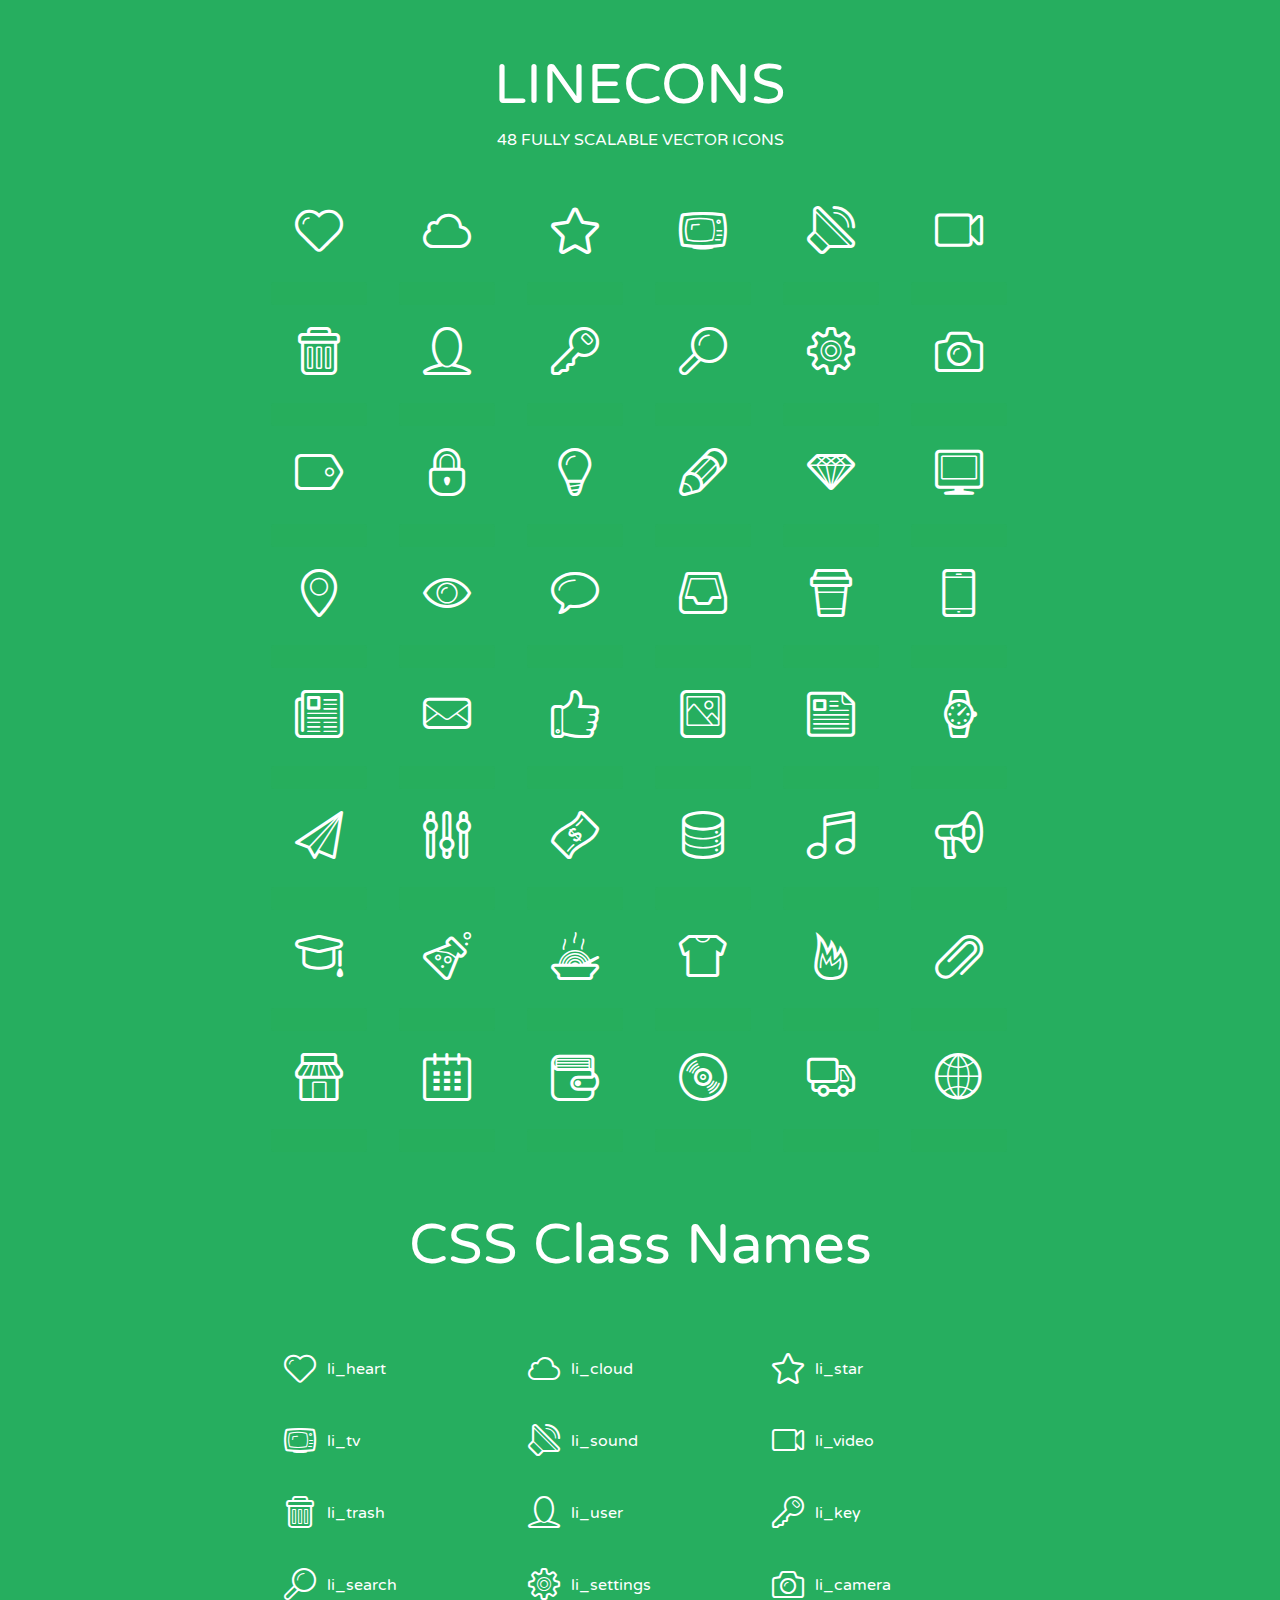
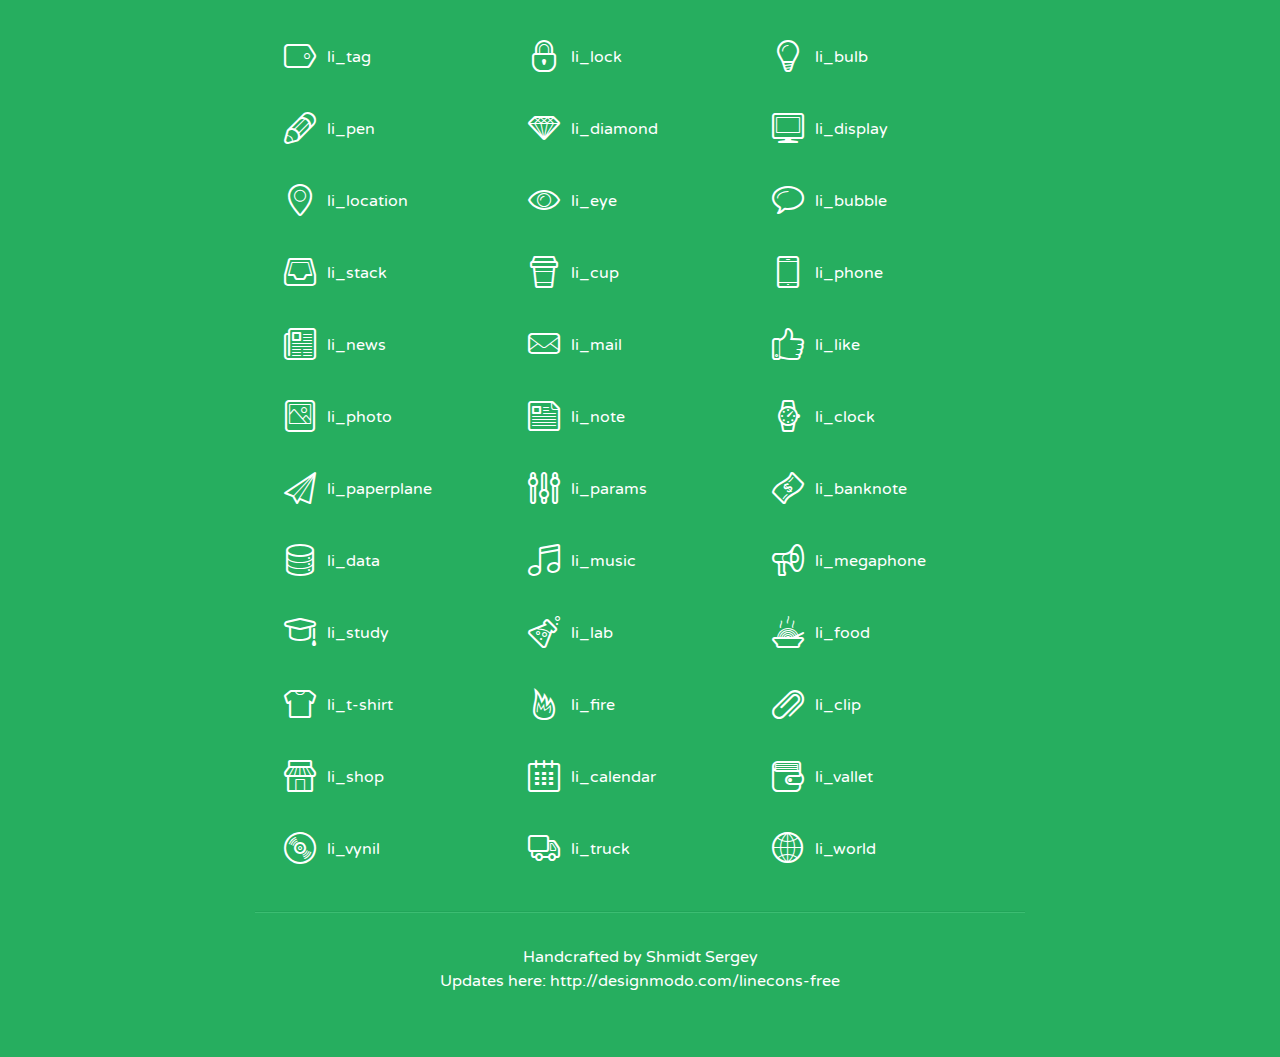
<file: NGrefeicoes/dashgumfree_v2/Theme/assets/lineicons/index.html>
<!doctype html>
<html>
<head>
<title>LINECONS - 48 Fully Scalable Vector Icons</title>
<link rel="stylesheet" href="style.css" />
<link href='http://fonts.googleapis.com/css?family=Varela+Round' rel='stylesheet' type='text/css'>
<!--[if lte IE 7]><script src="lte-ie7.js"></script><![endif]-->

<!-- 

Thanks http://icomoon.io/app/ for amazing service!

-->


<style>
	section, header, footer {display: block;}
	body {
		font-family: 'Varela Round', sans-serif;
		color: #333333;
		line-height: 1.5;
		font-size: 16px;
		background:#26ae5f;
		color:white;
		-moz-text-shadow: 0 1px 1px rgba(0, 0, 0, 0.21);
		-webkit-text-shadow: 0 1px 1px rgba(0, 0, 0, 0.21);
	}
	* {
		-moz-box-sizing: border-box;
		-webkit-box-sizing: border-box;
		box-sizing: border-box;
		margin: 0;
		padding: 0;
	}
	.glyph {
		float: left;
		text-align: center;
		padding: .5em;
		margin: 0 .5em;
		width: 7em;
		border-radius: .375em;
		top:0;
		position:relative;
		-webkit-transition:0.2s ease-in;
		-o-transition:0.2s ease-in;
		-moz-transition:0.2s ease-in;
		-ie-transition:0.2s ease-in;
		transition:0.2s ease-in;
	}
	.glyph input {
		width: 100%;
		text-align: center;
		font-family: consolas, monospace;
		border-radius:3px;
		border:none;
		padding:4px;
		background:#26AE5C;
		color:#26AE5C;
		-webkit-transition:0.2s ease-in;
		-o-transition:0.2s ease-in;
		-moz-transition:0.2s ease-in;
		-ie-transition:0.2s ease-in;
		transition:0.2s ease-in;
	}
	.glyph:hover input {
		background:#26ae5f;
		padding:4px;
		color:#ffffff;
	}
	.glyph:hover {
		-webkit-transition: all 0.5s ease-out;
		background:#222821;
		color:#fff;
		text-shadow: none;
		-moz-text-shadow: none;
		-webkit-text-shadow: none;
		top:-5px;
		position:relative;
	}
	.glyph input, .mtm {
		margin-top: .75em;
	}
	.w-main {
		width: 770px;
		text-align:center;
	}
	.centered {
		margin-left: auto;
		margin-right: auto;
	}
	.fs1 {
		font-size: 3em;
	}
	header {
		margin: 2em 0;
		padding-bottom: .5em;
	}
	header h1 {
		font-size: 3.5em;
		font-weight: normal;
	}
	.clearfix:before, .clearfix:after { content: ""; display: table; }
	.clearfix:after, .clear { clear: both; }
	footer {
		margin: 2em 0;
		padding: 2em 0;
		border-top: 1px solid rgb(60, 189, 114);
		box-shadow: 0 -1px rgb(33, 165, 89);
	}
	a, a:visited {
		color: #ffffff; text-decoration:none;
	}
	a:hover, a:focus {color: #222821; text-decoration:none;}
	.box1 {
		display: inline-block;
		width: 14em;
		padding: .25em .5em;
		margin: .5em 1em .5em 0;
		text-align:left;
		
	}
	.box1 span { 
		font-size:2em;
		position: relative;
		top: 0.25em;
		margin-right: 0.1em;
	}
</style>
</head>
<body>
	<div class="w-main centered">
	<section class="mtm clearfix" id="glyphs">
	<header>
		<h1>LINECONS</h1>
		<p>48 FULLY SCALABLE VECTOR ICONS</p>
	</header>
	<div class="glyph">
		<div class="fs1" aria-hidden="true" data-icon="&#xe000;"></div>
		<input type="text" readonly="readonly" value="&amp;#xe000;" />
	</div>
	<div class="glyph">
		<div class="fs1" aria-hidden="true" data-icon="&#xe001;"></div>
		<input type="text" readonly="readonly" value="&amp;#xe001;" />
	</div>
	<div class="glyph">
		<div class="fs1" aria-hidden="true" data-icon="&#xe002;"></div>
		<input type="text" readonly="readonly" value="&amp;#xe002;" />
	</div>
	<div class="glyph">
		<div class="fs1" aria-hidden="true" data-icon="&#xe003;"></div>
		<input type="text" readonly="readonly" value="&amp;#xe003;" />
	</div>
	<div class="glyph">
		<div class="fs1" aria-hidden="true" data-icon="&#xe004;"></div>
		<input type="text" readonly="readonly" value="&amp;#xe004;" />
	</div>
	<div class="glyph">
		<div class="fs1" aria-hidden="true" data-icon="&#xe005;"></div>
		<input type="text" readonly="readonly" value="&amp;#xe005;" />
	</div>
	<div class="glyph">
		<div class="fs1" aria-hidden="true" data-icon="&#xe006;"></div>
		<input type="text" readonly="readonly" value="&amp;#xe006;" />
	</div>
	<div class="glyph">
		<div class="fs1" aria-hidden="true" data-icon="&#xe007;"></div>
		<input type="text" readonly="readonly" value="&amp;#xe007;" />
	</div>
	<div class="glyph">
		<div class="fs1" aria-hidden="true" data-icon="&#xe008;"></div>
		<input type="text" readonly="readonly" value="&amp;#xe008;" />
	</div>
	<div class="glyph">
		<div class="fs1" aria-hidden="true" data-icon="&#xe009;"></div>
		<input type="text" readonly="readonly" value="&amp;#xe009;" />
	</div>
	<div class="glyph">
		<div class="fs1" aria-hidden="true" data-icon="&#xe00a;"></div>
		<input type="text" readonly="readonly" value="&amp;#xe00a;" />
	</div>
	<div class="glyph">
		<div class="fs1" aria-hidden="true" data-icon="&#xe00b;"></div>
		<input type="text" readonly="readonly" value="&amp;#xe00b;" />
	</div>
	<div class="glyph">
		<div class="fs1" aria-hidden="true" data-icon="&#xe00c;"></div>
		<input type="text" readonly="readonly" value="&amp;#xe00c;" />
	</div>
	<div class="glyph">
		<div class="fs1" aria-hidden="true" data-icon="&#xe00d;"></div>
		<input type="text" readonly="readonly" value="&amp;#xe00d;" />
	</div>
	<div class="glyph">
		<div class="fs1" aria-hidden="true" data-icon="&#xe00e;"></div>
		<input type="text" readonly="readonly" value="&amp;#xe00e;" />
	</div>
	<div class="glyph">
		<div class="fs1" aria-hidden="true" data-icon="&#xe00f;"></div>
		<input type="text" readonly="readonly" value="&amp;#xe00f;" />
	</div>
	<div class="glyph">
		<div class="fs1" aria-hidden="true" data-icon="&#xe010;"></div>
		<input type="text" readonly="readonly" value="&amp;#xe010;" />
	</div>
	<div class="glyph">
		<div class="fs1" aria-hidden="true" data-icon="&#xe011;"></div>
		<input type="text" readonly="readonly" value="&amp;#xe011;" />
	</div>
	<div class="glyph">
		<div class="fs1" aria-hidden="true" data-icon="&#xe012;"></div>
		<input type="text" readonly="readonly" value="&amp;#xe012;" />
	</div>
	<div class="glyph">
		<div class="fs1" aria-hidden="true" data-icon="&#xe013;"></div>
		<input type="text" readonly="readonly" value="&amp;#xe013;" />
	</div>
	<div class="glyph">
		<div class="fs1" aria-hidden="true" data-icon="&#xe014;"></div>
		<input type="text" readonly="readonly" value="&amp;#xe014;" />
	</div>
	<div class="glyph">
		<div class="fs1" aria-hidden="true" data-icon="&#xe015;"></div>
		<input type="text" readonly="readonly" value="&amp;#xe015;" />
	</div>
	<div class="glyph">
		<div class="fs1" aria-hidden="true" data-icon="&#xe016;"></div>
		<input type="text" readonly="readonly" value="&amp;#xe016;" />
	</div>
	<div class="glyph">
		<div class="fs1" aria-hidden="true" data-icon="&#xe017;"></div>
		<input type="text" readonly="readonly" value="&amp;#xe017;" />
	</div>
	<div class="glyph">
		<div class="fs1" aria-hidden="true" data-icon="&#xe018;"></div>
		<input type="text" readonly="readonly" value="&amp;#xe018;" />
	</div>
	<div class="glyph">
		<div class="fs1" aria-hidden="true" data-icon="&#xe019;"></div>
		<input type="text" readonly="readonly" value="&amp;#xe019;" />
	</div>
	<div class="glyph">
		<div class="fs1" aria-hidden="true" data-icon="&#xe01a;"></div>
		<input type="text" readonly="readonly" value="&amp;#xe01a;" />
	</div>
	<div class="glyph">
		<div class="fs1" aria-hidden="true" data-icon="&#xe01b;"></div>
		<input type="text" readonly="readonly" value="&amp;#xe01b;" />
	</div>
	<div class="glyph">
		<div class="fs1" aria-hidden="true" data-icon="&#xe01c;"></div>
		<input type="text" readonly="readonly" value="&amp;#xe01c;" />
	</div>
	<div class="glyph">
		<div class="fs1" aria-hidden="true" data-icon="&#xe01d;"></div>
		<input type="text" readonly="readonly" value="&amp;#xe01d;" />
	</div>
	<div class="glyph">
		<div class="fs1" aria-hidden="true" data-icon="&#xe01e;"></div>
		<input type="text" readonly="readonly" value="&amp;#xe01e;" />
	</div>
	<div class="glyph">
		<div class="fs1" aria-hidden="true" data-icon="&#xe01f;"></div>
		<input type="text" readonly="readonly" value="&amp;#xe01f;" />
	</div>
	<div class="glyph">
		<div class="fs1" aria-hidden="true" data-icon="&#xe020;"></div>
		<input type="text" readonly="readonly" value="&amp;#xe020;" />
	</div>
	<div class="glyph">
		<div class="fs1" aria-hidden="true" data-icon="&#xe021;"></div>
		<input type="text" readonly="readonly" value="&amp;#xe021;" />
	</div>
	<div class="glyph">
		<div class="fs1" aria-hidden="true" data-icon="&#xe022;"></div>
		<input type="text" readonly="readonly" value="&amp;#xe022;" />
	</div>
	<div class="glyph">
		<div class="fs1" aria-hidden="true" data-icon="&#xe023;"></div>
		<input type="text" readonly="readonly" value="&amp;#xe023;" />
	</div>
	<div class="glyph">
		<div class="fs1" aria-hidden="true" data-icon="&#xe024;"></div>
		<input type="text" readonly="readonly" value="&amp;#xe024;" />
	</div>
	<div class="glyph">
		<div class="fs1" aria-hidden="true" data-icon="&#xe025;"></div>
		<input type="text" readonly="readonly" value="&amp;#xe025;" />
	</div>
	<div class="glyph">
		<div class="fs1" aria-hidden="true" data-icon="&#xe026;"></div>
		<input type="text" readonly="readonly" value="&amp;#xe026;" />
	</div>
	<div class="glyph">
		<div class="fs1" aria-hidden="true" data-icon="&#xe027;"></div>
		<input type="text" readonly="readonly" value="&amp;#xe027;" />
	</div>
	<div class="glyph">
		<div class="fs1" aria-hidden="true" data-icon="&#xe028;"></div>
		<input type="text" readonly="readonly" value="&amp;#xe028;" />
	</div>
	<div class="glyph">
		<div class="fs1" aria-hidden="true" data-icon="&#xe029;"></div>
		<input type="text" readonly="readonly" value="&amp;#xe029;" />
	</div>
	<div class="glyph">
		<div class="fs1" aria-hidden="true" data-icon="&#xe02a;"></div>
		<input type="text" readonly="readonly" value="&amp;#xe02a;" />
	</div>
	<div class="glyph">
		<div class="fs1" aria-hidden="true" data-icon="&#xe02b;"></div>
		<input type="text" readonly="readonly" value="&amp;#xe02b;" />
	</div>
	<div class="glyph">
		<div class="fs1" aria-hidden="true" data-icon="&#xe02c;"></div>
		<input type="text" readonly="readonly" value="&amp;#xe02c;" />
	</div>
	<div class="glyph">
		<div class="fs1" aria-hidden="true" data-icon="&#xe02d;"></div>
		<input type="text" readonly="readonly" value="&amp;#xe02d;" />
	</div>
	<div class="glyph">
		<div class="fs1" aria-hidden="true" data-icon="&#xe02e;"></div>
		<input type="text" readonly="readonly" value="&amp;#xe02e;" />
	</div>
	<div class="glyph">
		<div class="fs1" aria-hidden="true" data-icon="&#xe02f;"></div>
		<input type="text" readonly="readonly" value="&amp;#xe02f;" />
	</div>
	</section>
	<div class="clear"></div>
	<section class="mtm clearfix" id="glyphs">
	<header>
		<h1>CSS Class Names</h1>
	</header>
	<span class="box1">
		<span aria-hidden="true" class="li_heart"></span>
		&nbsp;li_heart
	</span>
	<span class="box1">
		<span aria-hidden="true" class="li_cloud"></span>
		&nbsp;li_cloud
	</span>
	<span class="box1">
		<span aria-hidden="true" class="li_star"></span>
		&nbsp;li_star
	</span>
	<span class="box1">
		<span aria-hidden="true" class="li_tv"></span>
		&nbsp;li_tv
	</span>
	<span class="box1">
		<span aria-hidden="true" class="li_sound"></span>
		&nbsp;li_sound
	</span>
	<span class="box1">
		<span aria-hidden="true" class="li_video"></span>
		&nbsp;li_video
	</span>
	<span class="box1">
		<span aria-hidden="true" class="li_trash"></span>
		&nbsp;li_trash
	</span>
	<span class="box1">
		<span aria-hidden="true" class="li_user"></span>
		&nbsp;li_user
	</span>
	<span class="box1">
		<span aria-hidden="true" class="li_key"></span>
		&nbsp;li_key
	</span>
	<span class="box1">
		<span aria-hidden="true" class="li_search"></span>
		&nbsp;li_search
	</span>
	<span class="box1">
		<span aria-hidden="true" class="li_settings"></span>
		&nbsp;li_settings
	</span>
	<span class="box1">
		<span aria-hidden="true" class="li_camera"></span>
		&nbsp;li_camera
	</span>
	<span class="box1">
		<span aria-hidden="true" class="li_tag"></span>
		&nbsp;li_tag
	</span>
	<span class="box1">
		<span aria-hidden="true" class="li_lock"></span>
		&nbsp;li_lock
	</span>
	<span class="box1">
		<span aria-hidden="true" class="li_bulb"></span>
		&nbsp;li_bulb
	</span>
	<span class="box1">
		<span aria-hidden="true" class="li_pen"></span>
		&nbsp;li_pen
	</span>
	<span class="box1">
		<span aria-hidden="true" class="li_diamond"></span>
		&nbsp;li_diamond
	</span>
	<span class="box1">
		<span aria-hidden="true" class="li_display"></span>
		&nbsp;li_display
	</span>
	<span class="box1">
		<span aria-hidden="true" class="li_location"></span>
		&nbsp;li_location
	</span>
	<span class="box1">
		<span aria-hidden="true" class="li_eye"></span>
		&nbsp;li_eye
	</span>
	<span class="box1">
		<span aria-hidden="true" class="li_bubble"></span>
		&nbsp;li_bubble
	</span>
	<span class="box1">
		<span aria-hidden="true" class="li_stack"></span>
		&nbsp;li_stack
	</span>
	<span class="box1">
		<span aria-hidden="true" class="li_cup"></span>
		&nbsp;li_cup
	</span>
	<span class="box1">
		<span aria-hidden="true" class="li_phone"></span>
		&nbsp;li_phone
	</span>
	<span class="box1">
		<span aria-hidden="true" class="li_news"></span>
		&nbsp;li_news
	</span>
	<span class="box1">
		<span aria-hidden="true" class="li_mail"></span>
		&nbsp;li_mail
	</span>
	<span class="box1">
		<span aria-hidden="true" class="li_like"></span>
		&nbsp;li_like
	</span>
	<span class="box1">
		<span aria-hidden="true" class="li_photo"></span>
		&nbsp;li_photo
	</span>
	<span class="box1">
		<span aria-hidden="true" class="li_note"></span>
		&nbsp;li_note
	</span>
	<span class="box1">
		<span aria-hidden="true" class="li_clock"></span>
		&nbsp;li_clock
	</span>
	<span class="box1">
		<span aria-hidden="true" class="li_paperplane"></span>
		&nbsp;li_paperplane
	</span>
	<span class="box1">
		<span aria-hidden="true" class="li_params"></span>
		&nbsp;li_params
	</span>
	<span class="box1">
		<span aria-hidden="true" class="li_banknote"></span>
		&nbsp;li_banknote
	</span>
	<span class="box1">
		<span aria-hidden="true" class="li_data"></span>
		&nbsp;li_data
	</span>
	<span class="box1">
		<span aria-hidden="true" class="li_music"></span>
		&nbsp;li_music
	</span>
	<span class="box1">
		<span aria-hidden="true" class="li_megaphone"></span>
		&nbsp;li_megaphone
	</span>
	<span class="box1">
		<span aria-hidden="true" class="li_study"></span>
		&nbsp;li_study
	</span>
	<span class="box1">
		<span aria-hidden="true" class="li_lab"></span>
		&nbsp;li_lab
	</span>
	<span class="box1">
		<span aria-hidden="true" class="li_food"></span>
		&nbsp;li_food
	</span>
	<span class="box1">
		<span aria-hidden="true" class="li_t-shirt"></span>
		&nbsp;li_t-shirt
	</span>
	<span class="box1">
		<span aria-hidden="true" class="li_fire"></span>
		&nbsp;li_fire
	</span>
	<span class="box1">
		<span aria-hidden="true" class="li_clip"></span>
		&nbsp;li_clip
	</span>
	<span class="box1">
		<span aria-hidden="true" class="li_shop"></span>
		&nbsp;li_shop
	</span>
	<span class="box1">
		<span aria-hidden="true" class="li_calendar"></span>
		&nbsp;li_calendar
	</span>
	<span class="box1">
		<span aria-hidden="true" class="li_vallet"></span>
		&nbsp;li_vallet
	</span>
	<span class="box1">
		<span aria-hidden="true" class="li_vynil"></span>
		&nbsp;li_vynil
	</span>
	<span class="box1">
		<span aria-hidden="true" class="li_truck"></span>
		&nbsp;li_truck
	</span>
	<span class="box1">
		<span aria-hidden="true" class="li_world"></span>
		&nbsp;li_world
	</span>
	</section>
	<footer>
		<p>Handcrafted by <a href="http://shmidt.in">Shmidt Sergey</a></p>
		<p>Updates here: <a href="http://designmodo.com/linecons-free">http://designmodo.com/linecons-free</a></p>
	</footer>
	</div>
	<script>
	document.getElementById("glyphs").addEventListener("click", function(e) {
		var target = e.target;
		if (target.tagName === "INPUT") {
			target.select();
		}
	});
	</script>
</body>
</html>
</file>
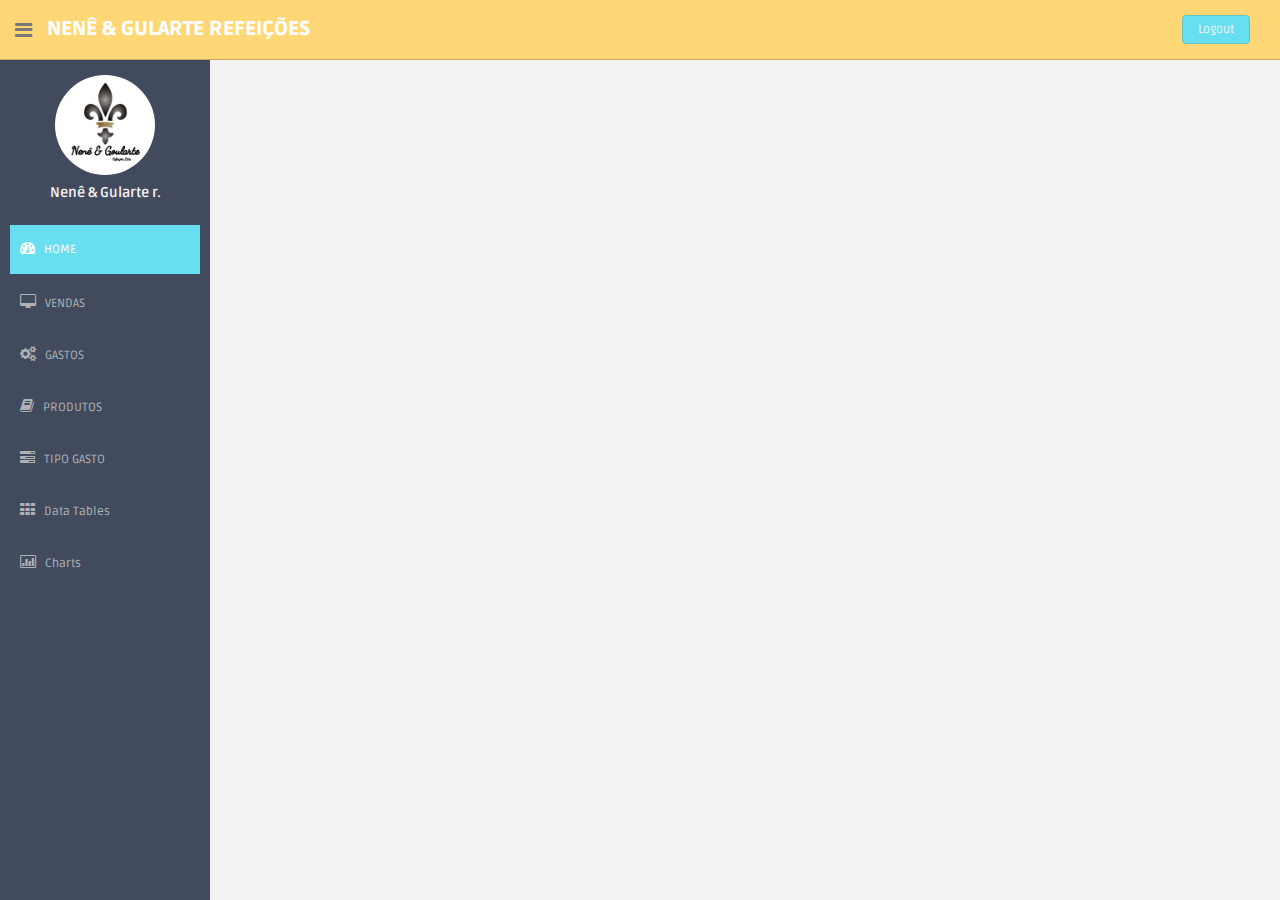
<file: NGrefeicoes/dashgumfree_v2/Theme/topo.html>
<!DOCTYPE html>
<html lang="en">
  <head>
    <meta charset="utf-8">
    <meta name="viewport" content="width=device-width, initial-scale=1.0">
    <meta name="description" content="">
    <meta name="author" content="Dashboard">
    <meta name="keyword" content="Dashboard, Bootstrap, Admin, Template, Theme, Responsive, Fluid, Retina">

    <title>N&G refeicoes</title>

    <!-- Bootstrap core CSS -->
    <link href="assets/css/bootstrap.css" rel="stylesheet">
    <!--external css-->
    <link href="assets/font-awesome/css/font-awesome.css" rel="stylesheet" />
    <link rel="stylesheet" type="text/css" href="assets/css/zabuto_calendar.css">
    <!--<link rel="stylesheet" type="text/css" href="assets/js/gritter/css/jquery.gritter.css" />-->
    <link rel="stylesheet" type="text/css" href="assets/lineicons/style.css">    
    
    <!-- Custom styles for this template -->
    <link href="assets/css/style.css" rel="stylesheet">
    <link href="assets/css/style-responsive.css" rel="stylesheet">

    <script src="assets/js/chart-master/Chart.js"></script>
    
    <!-- HTML5 shim and Respond.js IE8 support of HTML5 elements and media queries -->
    <!--[if lt IE 9]>
      <script src="https://oss.maxcdn.com/libs/html5shiv/3.7.0/html5shiv.js"></script>
      <script src="https://oss.maxcdn.com/libs/respond.js/1.4.2/respond.min.js"></script>
    <![endif]-->
  </head>

  <body>

  <section id="container" >
      <!-- **********************************************************************************************************************************************************
      TOP BAR CONTENT & NOTIFICATIONS
      *********************************************************************************************************************************************************** -->
      <!--header start-->
      <header class="header black-bg">
              <div class="sidebar-toggle-box">
                  <div class="fa fa-bars tooltips" data-placement="right" data-original-title="Toggle Navigation"></div>
              </div>
            <!--logo start-->
            <a href="index.php" class="logo"><b>Nenê & Gularte refeições</b></a>
            <!--logo end-->
            
            <div class="top-menu">
            	<ul class="nav pull-right top-menu">
                    <li><a class="logout" href="login.html">Logout</a></li>
            	</ul>
            </div>
        </header>
      <!--header end-->
      
      <!-- **********************************************************************************************************************************************************
      MAIN SIDEBAR MENU
      *********************************************************************************************************************************************************** -->
      <!--sidebar start-->
      <aside>
          <div id="sidebar"  class="nav-collapse ">
              <!-- sidebar menu start-->
              <ul class="sidebar-menu" id="nav-accordion">
              
              	  <p class="centered"><a href="profile.html"><img src="../../img/logo.jpg" class="img-circle" width="100"></a></p>
              	  <h5 class="centered"> Nenê & Gularte r.</h5>
              	  	
                  <li class="mt">
                      <a class="active" href="index.php">
                          <i class="fa fa-dashboard"></i>
                          <span>HOME</span>
                      </a>
                  </li>

                  <li class="sub-menu">
                      <a href="javascript:;" >
                          <i class="fa fa-desktop"></i>
                          <span>VENDAS</span>
                      </a>
                      <ul class="sub">
                          <li><a  href="general.html">Adicionar Vendas</a></li>
                          <li><a  href="buttons.html">Lista das vendas</a></li>
                          <li><a  href="panels.html">Buscar Vendas</a></li>
                      </ul>
                  </li>

                  <li class="sub-menu">
                      <a href="javascript:;" >
                          <i class="fa fa-cogs"></i>
                          <span>GASTOS</span>
                      </a>
                      <ul class="sub">
                          <li><a  href="calendar.html">Calendar</a></li>
                          <li><a  href="gallery.html">Gallery</a></li>
                          <li><a  href="todo_list.html">Todo List</a></li>
                      </ul>
                  </li>
                  <li class="sub-menu">
                      <a href="javascript:;" >
                          <i class="fa fa-book"></i>
                          <span>PRODUTOS</span>
                      </a>
                      <ul class="sub">
                          <li><a  href="blank.html">Blank Page</a></li>
                          <li><a  href="login.html">Login</a></li>
                          <li><a  href="lock_screen.html">Lock Screen</a></li>
                      </ul>
                  </li>
                  <li class="sub-menu">
                      <a href="javascript:;" >
                          <i class="fa fa-tasks"></i>
                          <span>TIPO GASTO</span>
                      </a>
                      <ul class="sub">
                          <li><a  href="form_component.html">Form Components</a></li>
                      </ul>
                  </li>
                  <li class="sub-menu">
                      <a href="javascript:;" >
                          <i class="fa fa-th"></i>
                          <span>Data Tables</span>
                      </a>
                      <ul class="sub">
                          <li><a  href="basic_table.php">Basic Table</a></li>
                          <li><a  href="responsive_table.html">Responsive Table</a></li>
                      </ul>
                  </li>
                  <li class="sub-menu">
                      <a href="javascript:;" >
                          <i class=" fa fa-bar-chart-o"></i>
                          <span>Charts</span>
                      </a>
                      <ul class="sub">
                          <li><a  href="morris.html">Morris</a></li>
                          <li><a  href="chartjs.html">Chartjs</a></li>
                      </ul>
                  </li>

              </ul>
              <!-- sidebar menu end-->
          </div>
      </aside>
      <!--sidebar end-->
            
      <!-- **********************************************************************************************************************************************************
      MAIN CONTENT
      *********************************************************************************************************************************************************** -->
      <!--main content start-->
      <section id="main-content">
        <section class="wrapper">
</file>
<file: NGrefeicoes/dashgumfree_v2/Theme/assets/lineicons/style.css>
@font-face {
	font-family: 'linecons';
	src:url('fonts/linecons.eot');
}
@font-face {
	font-family: 'linecons';
	src: url([data-uri]) format('svg'),
		 url([data-uri]) format('truetype');
	font-weight: normal;
	font-style: normal;
}

/* Use the following CSS code if you want to use data attributes for inserting your icons */
[data-icon]:before {
	font-family: 'linecons';
	content: attr(data-icon);
	speak: none;
	font-weight: normal;
	line-height: 1;
	-webkit-font-smoothing: antialiased;
}

/* Use the following CSS code if you want to have a class per icon */
[class^="li_"]:before, [class*=" li_"]:before {
	font-family: 'linecons';
	font-style: normal;
	speak: none;
	font-weight: normal;
	line-height: 1;
	-webkit-font-smoothing: antialiased;
}
.li_heart:before {
	content: "\e000";
}
.li_cloud:before {
	content: "\e001";
}
.li_star:before {
	content: "\e002";
}
.li_tv:before {
	content: "\e003";
}
.li_sound:before {
	content: "\e004";
}
.li_video:before {
	content: "\e005";
}
.li_trash:before {
	content: "\e006";
}
.li_user:before {
	content: "\e007";
}
.li_key:before {
	content: "\e008";
}
.li_search:before {
	content: "\e009";
}
.li_settings:before {
	content: "\e00a";
}
.li_camera:before {
	content: "\e00b";
}
.li_tag:before {
	content: "\e00c";
}
.li_lock:before {
	content: "\e00d";
}
.li_bulb:before {
	content: "\e00e";
}
.li_pen:before {
	content: "\e00f";
}
.li_diamond:before {
	content: "\e010";
}
.li_display:before {
	content: "\e011";
}
.li_location:before {
	content: "\e012";
}
.li_eye:before {
	content: "\e013";
}
.li_bubble:before {
	content: "\e014";
}
.li_stack:before {
	content: "\e015";
}
.li_cup:before {
	content: "\e016";
}
.li_phone:before {
	content: "\e017";
}
.li_news:before {
	content: "\e018";
}
.li_mail:before {
	content: "\e019";
}
.li_like:before {
	content: "\e01a";
}
.li_photo:before {
	content: "\e01b";
}
.li_note:before {
	content: "\e01c";
}
.li_clock:before {
	content: "\e01d";
}
.li_paperplane:before {
	content: "\e01e";
}
.li_params:before {
	content: "\e01f";
}
.li_banknote:before {
	content: "\e020";
}
.li_data:before {
	content: "\e021";
}
.li_music:before {
	content: "\e022";
}
.li_megaphone:before {
	content: "\e023";
}
.li_study:before {
	content: "\e024";
}
.li_lab:before {
	content: "\e025";
}
.li_food:before {
	content: "\e026";
}
.li_t-shirt:before {
	content: "\e027";
}
.li_fire:before {
	content: "\e028";
}
.li_clip:before {
	content: "\e029";
}
.li_shop:before {
	content: "\e02a";
}
.li_calendar:before {
	content: "\e02b";
}
.li_vallet:before {
	content: "\e02c";
}
.li_vynil:before {
	content: "\e02d";
}
.li_truck:before {
	content: "\e02e";
}
.li_world:before {
	content: "\e02f";
}
</file>
<file: NGrefeicoes/dashgumfree_v2/Theme/assets/css/zabuto_calendar.css>
/**
 * Zabuto Calendar
 */

div.zabuto_calendar {
    margin: 0;
    padding: 10px;
}

.calendar-month-header 		{font-size:116%!important;}
.calendar-month-header th 	{font-weight:600!important;}

div.zabuto_calendar .table {
    width: 100%;
    margin: 0;
    padding: 0px;
}

div.zabuto_calendar .table th,
div.zabuto_calendar .table td {
    padding: 11.9px 0px;
    text-align: center;
}

div.zabuto_calendar .table tr th,
div.zabuto_calendar .table tr td {
    /*background-color:;*/
}

div.zabuto_calendar .table tr.calendar-month-header th {
    /*background-color:;*/
}

div.zabuto_calendar .table tr.calendar-month-header th span {
    cursor: pointer;
    display: inline-block;
    padding-bottom:0px;
	
}

div.zabuto_calendar .table tr.calendar-dow-header th {
    /*background-color:;*/
}

div.zabuto_calendar .table tr:last-child {
    border-bottom: 0px solid #dddddd;
}

div.zabuto_calendar .table tr.calendar-month-header th {
    padding:10px;
	
	}

div.zabuto_calendar .table-bordered tr.calendar-month-header th {
    border-left: 0;
    border-right: 0;
}

div.zabuto_calendar .table-bordered tr.calendar-month-header th:first-child {
    border-left: 0px solid #dddddd;
}

div.zabuto_calendar div.calendar-month-navigation {
    cursor: pointer;
    margin: 0;
    padding: 0;
    padding-top:0px;
}

div.zabuto_calendar tr.calendar-dow-header th,
div.zabuto_calendar tr.calendar-dow td {
    width: 14%;
}

div.zabuto_calendar .table tr td div.day {
    margin: 0px;
    padding-top: 0px;
    padding-bottom: 0px;
}

/* actions and events */
div.zabuto_calendar .table tr td.event div.day,
div.zabuto_calendar ul.legend li.event {
    /*background-color:;*/
}

div.zabuto_calendar .table tr td.dow-clickable,
div.zabuto_calendar .table tr td.event-clickable {
    cursor: pointer;
}

/* badge */
div.zabuto_calendar .badge-today,
div.zabuto_calendar div.legend span.badge-today {
    /*background-color:;*/
    color: #ffffff;
    text-shadow: none;
}

div.zabuto_calendar .badge-event,
div.zabuto_calendar div.legend span.badge-event {
    /*background-color:;*/
    color: #ffffff;
    text-shadow: none;
}

div.zabuto_calendar .badge-event {
    font-size: 0.95em;
    padding-left: 8px;
    padding-right: 8px;
    padding-bottom: 4px;
}

/* legend */
div.zabuto_calendar div.legend {
    margin-top: 15px;
    text-align: right;
	padding-right:10px;
	padding-bottom:10px;
}

div.zabuto_calendar div.legend span {
    font-size: 10px;
    font-weight: normal;
}

div.zabuto_calendar div.legend span.legend-text:after,
div.zabuto_calendar div.legend span.legend-block:after,
div.zabuto_calendar div.legend span.legend-list:after,
div.zabuto_calendar div.legend span.legend-spacer:after {
    content: ' ';
}

div.zabuto_calendar div.legend span.legend-spacer {
    padding-left: 25px;
}

div.zabuto_calendar ul.legend > span {
    padding-left: 2px;
}

div.zabuto_calendar ul.legend {
    display: inline-block;
    list-style: none outside none;
    margin: 0;
    padding: 0;
}

div.zabuto_calendar ul.legend li {
    display: inline-block;
    height: 8px;
    width: 8px;
    margin-left: 5px;
}

div.zabuto_calendar ul.legend
div.zabuto_calendar ul.legend li:first-child {
    margin-left: 7px;
}

div.zabuto_calendar ul.legend li:last-child {
    margin-right: 5px;
}

div.zabuto_calendar div.legend span.badge {
    font-size: 0.9em;
    border-radius: 5px 5px 5px 5px;
    padding-left: 5px;
    padding-right: 5px;
    padding-top: 2px;
    padding-bottom: 3px;
}

/* responsive */
@media (max-width: 979px) {
    div.zabuto_calendar .table th,
    div.zabuto_calendar .table td {
        padding: 2px 1px;
    }
}
</file>
<file: NGrefeicoes/dashgumfree_v2/Theme/assets/css/style-responsive.css>
@media (min-width: 980px) {
    /*-----*/
    .custom-bar-chart {
        margin-bottom: 40px;
    }

}

@media (min-width: 768px) and (max-width: 979px) {

    /*-----*/
    .custom-bar-chart {
        margin-bottom: 40px;
    }

    /*chat room*/


}

@media (max-width: 768px) {

    .header {
        position: absolute;
    }

    /*sidebar*/

    #sidebar {
        height: auto;
        overflow: hidden;
        position: absolute;
        width: 100%;
        z-index: 1001;
    }


    /* body container */
    #main-content {
        margin: 0px!important;
        position: none !important;
    }

    #sidebar > ul > li > a > span {
        line-height: 35px;
    }

    #sidebar > ul > li {
        margin: 0 10px 5px 10px;
    }
    #sidebar > ul > li > a {
        height:35px;
        line-height:35px;
        padding: 0 10px;
        text-align: left;
    }
    #sidebar > ul > li > a i{
        /*display: none !important;*/
    }

    #sidebar ul > li > a .arrow, #sidebar > ul > li > a .arrow.open {
        margin-right: 10px;
        margin-top: 15px;
    }

    #sidebar ul > li.active > a .arrow, #sidebar ul > li > a:hover .arrow, #sidebar ul > li > a:focus .arrow,
    #sidebar > ul > li.active > a .arrow.open, #sidebar > ul > li > a:hover .arrow.open, #sidebar > ul > li > a:focus .arrow.open{
        margin-top: 15px;
    }

    #sidebar > ul > li > a, #sidebar > ul > li > ul.sub > li {
        width: 100%;
    }
    #sidebar > ul > li > ul.sub > li > a {
        background: transparent !important ;
    }
    #sidebar > ul > li > ul.sub > li > a:hover {
        
    }


    /* sidebar */
    #sidebar {
        margin: 0px !important;
    }

    /* sidebar collabler */
    #sidebar .btn-navbar.collapsed .arrow {
        display: none;
    }

    #sidebar .btn-navbar .arrow {
        position: absolute;
        right: 35px;
        width: 0;
        height: 0;
        top:48px;
        border-bottom: 15px solid #282e36;
        border-left: 15px solid transparent;
        border-right: 15px solid transparent;
    }


    /*---------*/

    .modal-footer .btn {
        margin-bottom: 0px !important;
    }

    .btn {
        margin-bottom: 5px;
    }


    /* full calendar fix */
    .fc-header-right {
        left:25px;
        position: absolute;
    }

    .fc-header-left .fc-button {
        margin: 0px !important;
        top: -10px !important;
    }

    .fc-header-right .fc-button {
        margin: 0px !important;
        top: -50px !important;
    }

    .fc-state-active, .fc-state-active .fc-button-inner, .fc-state-hover, .fc-state-hover .fc-button-inner {
        background: none !important;
        color: #FFFFFF !important;
    }

    .fc-state-default, .fc-state-default .fc-button-inner {
        background: none !important;
    }

    .fc-button {
        border: none !important;
        margin-right: 2px;
    }

    .fc-view {
        top: 0px !important;
    }

    .fc-button .fc-button-inner {
        margin: 0px !important;
        padding: 2px !important;
        border: none !important;
        margin-right: 2px !important;
        background-color: #fafafa !important;
        background-image: -moz-linear-gradient(top, #fafafa, #efefef) !important;
        background-image: -webkit-gradient(linear, 0 0, 0 100%, from(#fafafa), to(#efefef)) !important;
        background-image: -webkit-linear-gradient(top, #fafafa, #efefef) !important;
        background-image: -o-linear-gradient(top, #fafafa, #efefef) !important;
        background-image: linear-gradient(to bottom, #fafafa, #efefef) !important;
        filter: progid:dximagetransform.microsoft.gradient(startColorstr='#fafafa', endColorstr='#efefef', GradientType=0) !important;
        -webkit-box-shadow: 0 1px 0px rgba(255, 255, 255, .8) !important;
        -moz-box-shadow: 0 1px 0px rgba(255, 255, 255, .8) !important;
        box-shadow: 0 1px 0px rgba(255, 255, 255, .8) !important;
        -webkit-border-radius: 3px !important;
        -moz-border-radius: 3px !important;
        border-radius: 3px !important;
        color: #646464 !important;
        border: 1px solid #ddd !important;
        text-shadow: 0 1px 0px rgba(255, 255, 255, .6) !important;
        text-align: center;
    }

    .fc-button.fc-state-disabled .fc-button-inner {
        color: #bcbbbb !important;
    }

    .fc-button.fc-state-active .fc-button-inner {
        background-color: #e5e4e4 !important;
        background-image: -moz-linear-gradient(top, #e5e4e4, #dddcdc) !important;
        background-image: -webkit-gradient(linear, 0 0, 0 100%, from(#e5e4e4), to(#dddcdc)) !important;
        background-image: -webkit-linear-gradient(top, #e5e4e4, #dddcdc) !important;
        background-image: -o-linear-gradient(top, #e5e4e4, #dddcdc) !important;
        background-image: linear-gradient(to bottom, #e5e4e4, #dddcdc) !important;
        filter: progid:dximagetransform.microsoft.gradient(startColorstr='#e5e4e4', endColorstr='#dddcdc', GradientType=0) !important;
    }

    .fc-content {
        margin-top: 50px;
    }

    .fc-header-title h2 {
        line-height: 40px !important;
        font-size: 12px !important;
    }

    .fc-header {
        margin-bottom:0px !important;
    }

    /*--*/

    /*.chart-position {*/
        /*margin-top: 0px;*/
    /*}*/

    .stepy-titles li {
        margin: 10px 3px;
    }

    /*-----*/
    .custom-bar-chart {
        margin-bottom: 40px;
    }

    /*menu icon plus minus*/
    .dcjq-icon {
        top: 10px;
    }
    ul.sidebar-menu li ul.sub li a {
        padding: 0;
    }

    /*---*/

    .img-responsive {
        width: 100%;
    }

}



@media (max-width: 480px) {

    .notify-row, .search, .dont-show , .inbox-head .sr-input, .inbox-head .sr-btn{
        display: none;
    }

    #top_menu .nav > li, ul.top-menu > li {
        float: right;
    }
    .hidden-phone {
        display: none !important;
    }

    .chart-position {
       margin-top: 0px;
     }

    .navbar-inverse .navbar-toggle:hover, .navbar-inverse .navbar-toggle:focus {
        background-color: #ccc;
        border-color:#ccc ;
    }

}

@media (max-width:320px) {
    .login-social-link a {
        padding: 15px 17px !important;
    }

    .notify-row, .search, .dont-show, .inbox-head .sr-input, .inbox-head .sr-btn {
        display: none;
    }

    #top_menu .nav > li, ul.top-menu > li {
        float: right;
    }

    .hidden-phone {
        display: none !important;
    }

    .chart-position {
        margin-top: 0px;
    }

    .lock-wrapper {
        margin: 10% auto;
        max-width: 310px;
    }
    .lock-input {
        width: 82%;
    }

    .cmt-form {
        display: inline-block;
        width: 75%;
    }

}
</file>
<file: NGrefeicoes/dashgumfree_v2/Theme/assets/css/style.css>
/*
Template Name: DASHGUM FREE - Bootstrap 3.2 Admin Theme
Template Version: 1.0
Author: Carlos Alvarez
Website: http://blacktie.co
Premium: http://www.gridgum.com
*/

/* Import fonts */
@import url(http://fonts.googleapis.com/css?family=Ruda:400,700,900);

/* BASIC THEME CONFIGURATION */
body {
    color: #797979;
	background: #f2f2f2;
    font-family: 'Ruda', sans-serif;
    padding: 0px !important;
    margin: 0px !important;
    font-size:13px;
}

ul li {
    list-style: none;
}

a, a:hover, a:focus {
    text-decoration: none;
    outline: none;
}
::selection {

    background: #68dff0;
    color: #fff;
}
::-moz-selection {
    background: #68dff0;
    color: #fff;
}

#container {
    width: 100%;
    height: 100%;
}

/* Bootstrap Modifications */
.modal-header {
	background: #68dff0;
}

.modal-title {
	color: white;
}

.btn-round {
	border-radius: 20px;
	-webkit-border-radius: 20px;
}

.accordion-heading .accordion-toggle {
	display: block;
	cursor: pointer;
	border-top: 1px solid #F5F5F5;
	padding: 5px 0px;
	line-height: 28.75px;
	text-transform: uppercase;
	color: #1a1a1a;
	background-color: #ffffff;
	outline: none !important;
	text-decoration: none;
}	



/*Theme Backgrounds*/

.bg-theme {
	background-color: #68dff0;
}

.bg-theme02 {
	background-color: #ac92ec;
}

.bg-theme03 {
  background-color: #48cfad;
}

.bg-theme04 {
  background-color: #ed5565;
}
/*Theme Buttons*/

.btn-theme {
  color: #fff;
  background-color: #68dff0;
  border-color: #48bcb4;
}
.btn-theme:hover,
.btn-theme:focus,
.btn-theme:active,
.btn-theme.active,
.open .dropdown-toggle.btn-theme {
  color: #fff;
  background-color: #48bcb4;
  border-color: #48bcb4;
}

.btn-theme02 {
  color: #fff;
  background-color: #ac92ec;
  border-color: #967adc;
}
.btn-theme02:hover,
.btn-theme02:focus,
.btn-theme02:active,
.btn-theme02.active,
.open .dropdown-toggle.btn-theme02 {
  color: #fff;
  background-color: #967adc;
  border-color: #967adc;
}

.btn-theme03 {
  color: #fff;
  background-color: #48cfad;
  border-color: #37bc9b;
}
.btn-theme03:hover,
.btn-theme03:focus,
.btn-theme03:active,
.btn-theme03.active,
.open .dropdown-toggle.btn-theme03 {
  color: #fff;
  background-color: #37bc9b;
  border-color: #37bc9b;
}

.btn-theme04 {
  color: #fff;
  background-color: #ed5565;
  border-color: #da4453;
}
.btn-theme04:hover,
.btn-theme04:focus,
.btn-theme04:active,
.btn-theme04.active,
.open .dropdown-toggle.btn-theme04 {
  color: #fff;
  background-color: #da4453;
  border-color: #da4453;
}

.btn-clear-g {
	color: #48bcb4;
	background: transparent;
	border-color: #48bcb4;
}

.btn-clear-g:hover {
	color: white;
}

hr {
  margin-top: 20px;
  margin-bottom: 20px;
  border: 0;
  border-top: 1px solid #797979;
}



/*Helpers*/

.centered {
	text-align: center;
}

.goleft {
	text-align: left;
}

.goright {
	text-align: right;
}

.mt {
	margin-top: 25px;
}

.mb {
	margin-bottom: 25px;
}

.ml {
	margin-left: 5px;
	}

.no-padding {
	padding: 0 !important;
}

.no-margin {
	margin: 0 !important;
}

/*Exclusive Theme Colors Configuration*/

.label-theme {
	background-color: #68dff0;
}

.bg-theme {
	background-color: #68dff0;
}

ul.top-menu > li > .logout {
	color: #f2f2f2;
	font-size: 12px;
	border-radius: 4px;
	-webkit-border-radius: 4px;
	border: 1px solid #64c3c2 !important;
	padding: 5px 15px;
	margin-right: 15px;
	background: #68dff0;
	margin-top: 15px;
}


/*sidebar navigation*/

#sidebar {
    width: 210px;
    height: 100%;
    position: fixed;
    background: #424a5d;
}

#sidebar h5 {
	color: #f2f2f2;
	font-weight: 700;
}

#sidebar ul li {
    position: relative;
}

#sidebar .sub-menu > .sub li  {
    padding-left: 32px;
}

#sidebar .sub-menu > .sub li:last-child {
    padding-bottom: 10px;
}

/*LEFT NAVIGATION ICON*/
.dcjq-icon {
    height:17px;
    width:17px;
    display:inline-block;
    background: url("../img/nav-expand.png") no-repeat top;
    border-radius:3px;
    -moz-border-radius:3px;
    -webkit-border-radius:3px;
    position:absolute;
    right:10px;
    top:15px;
}
.active .dcjq-icon {
    background: url("../img/nav-expand.png") no-repeat bottom;
    border-radius:3px;
    -moz-border-radius:3px;
    -webkit-border-radius:3px;
}
/*---*/

.nav-collapse.collapse {
    display: inline;
}

ul.sidebar-menu , ul.sidebar-menu li ul.sub{
    margin: -2px 0 0;
    padding: 0;
}

ul.sidebar-menu {
    margin-top: 75px;
}

#sidebar > ul > li > ul.sub {
    display: none;
}

#sidebar > ul > li.active > ul.sub, #sidebar > ul > li > ul.sub > li > a {
    display: block;
}

ul.sidebar-menu li ul.sub li{
    background: #424a5d;
    margin-bottom: 0;
    margin-left: 0;
    margin-right: 0;
}

ul.sidebar-menu li ul.sub li:last-child{
    border-radius: 0 0 4px 4px;
    -webkit-border-radius: 0 0 4px 4px;
}

ul.sidebar-menu li ul.sub li a {
    font-size: 12px;
    padding: 6px 0;
    line-height: 35px;
    height: 35px;
    -webkit-transition: all 0.3s ease;
    -moz-transition: all 0.3s ease;
    -o-transition: all 0.3s ease;
    -ms-transition: all 0.3s ease;
    transition: all 0.3s ease;
    color: #aeb2b7;
}

ul.sidebar-menu li ul.sub li a:hover {
	color: white;
	background: transparent;
}

ul.sidebar-menu li ul.sub li.active a {
    color: #68dff0;
    -webkit-transition: all 0.3s ease;
    -moz-transition: all 0.3s ease;
    -o-transition: all 0.3s ease;
    -ms-transition: all 0.3s ease;
    transition: all 0.3s ease;
    display: block;
}

ul.sidebar-menu li{
    /*line-height: 20px !important;*/
    margin-bottom: 5px;
    margin-left:10px;
    margin-right:10px;
}

ul.sidebar-menu li.sub-menu{
    line-height: 15px;
}

ul.sidebar-menu li a span{
    display: inline-block;
}

ul.sidebar-menu li a{
    color: #aeb2b7;
    text-decoration: none;
    display: block;
    padding: 15px 0 15px 10px;
    font-size: 12px;
    outline: none;
    -webkit-transition: all 0.3s ease;
    -moz-transition: all 0.3s ease;
    -o-transition: all 0.3s ease;
    -ms-transition: all 0.3s ease;
    transition: all 0.3s ease;
}

ul.sidebar-menu li a.active, ul.sidebar-menu li a:hover, ul.sidebar-menu li a:focus {
    background: #68dff0;
    color: #fff;
    display: block;

    -webkit-transition: all 0.3s ease;
    -moz-transition: all 0.3s ease;
    -o-transition: all 0.3s ease;
    -ms-transition: all 0.3s ease;
    transition: all 0.3s ease;
}


ul.sidebar-menu li a i {
    font-size: 15px;
    padding-right: 6px;
}

ul.sidebar-menu li a:hover i, ul.sidebar-menu li a:focus i {
    color: #fff;
}

ul.sidebar-menu li a.active i {
    color: #fff;
}


.mail-info, .mail-info:hover {
    margin: -3px 6px 0 0;
    font-size: 11px;
}

/* MAIN CONTENT CONFIGURATION */
#main-content {
    margin-left: 210px;
}

.header, .footer {
    min-height: 60px;
    padding: 0 15px;
}

.header {
    position: fixed;
    left: 0;
    right: 0;
    z-index: 1002;
}

.black-bg {
    background: #ffd777;
    border-bottom: 1px solid #c9aa5f;
}

.wrapper {
    display: inline-block;
    margin-top: 60px;
    padding-left: 15px;
    padding-right: 15px;
    padding-bottom: 15px;
    padding-top: 0px;
    width: 100%;
}

a.logo {
    font-size: 20px;
    color: #ffffff;
    float: left;
    margin-top: 15px;
    text-transform: uppercase;
}

a.logo b {
    font-weight: 900;
}

a.logo:hover, a.logo:focus {
    text-decoration: none;
    outline: none;
}

a.logo span {
    color: #68dff0;
}


/*notification*/
#top_menu .nav > li, ul.top-menu > li {
    float: left;
}

.notify-row {
    float: left;
    margin-top: 15px;
    margin-left: 92px;
}

.notify-row .notification span.label {
    display: inline-block;
    height: 18px;
    width: 20px;
    padding: 5px;
}

ul.top-menu > li > a {
    color: #666666;
    font-size: 16px;
    border-radius: 4px;
    -webkit-border-radius: 4px;
    border:1px solid #666666 !important;
    padding: 2px 6px;
    margin-right: 15px;
}

ul.top-menu > li > a:hover, ul.top-menu > li > a:focus {
    border:1px solid #b6b6b6 !important;
    background-color: transparent !important;
    border-color: #b6b6b6 !important;
    text-decoration: none;
    border-radius: 4px;
    -webkit-border-radius: 4px;
    color: #b6b6b6 !important;
}

.notify-row .badge {
    position: absolute;
    right: -10px;
    top: -10px;
    z-index: 100;
}

.dropdown-menu.extended {
    max-width: 300px !important;
    min-width: 160px !important;
    top: 42px;
    width: 235px !important;
    padding: 0;
    box-shadow: 0 2px 5px rgba(0, 0, 0, 0.176) !important;
    border: none !important;
    border-radius: 4px;
    -webkit-border-radius: 4px;
}

@media screen and (-webkit-min-device-pixel-ratio:0) {
    /* Safari and Chrome */
    .dropdown-menu.extended  {
        box-shadow: 0 2px 8px rgba(0, 0, 0, 0.176) !important;
    };
    }

.dropdown-menu.extended li p {
    background-color: #F1F2F7;
    color: #666666;
    margin: 0;
    padding: 10px;
    border-radius: 4px 4px 0px 0px;
    -webkit-border-radius: 4px 4px 0px 0px;
}

.dropdown-menu.extended li p.green {
    background-color: #68dff0;
    color: #fff;
}

.dropdown-menu.extended li p.yellow {
    background-color: #fcb322;
    color: #fff;
}

.dropdown-menu.extended li a {
    border-bottom: 1px solid #EBEBEB !important;
    font-size: 12px;
    list-style: none;
}

.dropdown-menu.extended li a {
    padding: 15px 10px !important;
    width: 100%;
    display: inline-block;
}

.dropdown-menu.extended li a:hover {
    background-color: #F7F8F9 !important;
    color: #2E2E2E;
}

.dropdown-menu.tasks-bar .task-info .desc {
    font-size: 13px;
    font-weight: normal;
}

.dropdown-menu.tasks-bar .task-info .percent {
    display: inline-block;
    float: right;
    font-size: 13px;
    font-weight: 600;
    padding-left: 10px;
    margin-top: -4px;
}

.dropdown-menu.extended .progress {
    margin-bottom: 0 !important;
    height: 10px;
}

.dropdown-menu.inbox li a .photo img {
    border-radius: 2px 2px 2px 2px;
    float: left;
    height: 40px;
    margin-right: 4px;
    width: 40px;
}

.dropdown-menu.inbox li a .subject {
    display: block;
}

.dropdown-menu.inbox li a .subject .from {
    font-size: 12px;
    font-weight: 600;
}

.dropdown-menu.inbox li a .subject .time {
    font-size: 11px;
    font-style: italic;
    font-weight: bold;
    position: absolute;
    right: 5px;
}

.dropdown-menu.inbox li a .message {
    display: block !important;
    font-size: 11px;
}

.top-nav  {
    margin-top: 7px;
}

.top-nav ul.top-menu > li .dropdown-menu.logout {
    width: 268px !important;

}

.top-nav li.dropdown .dropdown-menu {
    float: right;
    right: 0;
    left: auto;
}

.dropdown-menu.extended.logout > li {
    float: left;
    text-align: center;
    width: 33.3%;
}

.dropdown-menu.extended.logout > li:last-child {
    float: left;
    text-align: center;
    width: 100%;
    background: #a9d96c;
    border-radius: 0 0 3px 3px;
}

.dropdown-menu.extended.logout > li:last-child > a, .dropdown-menu.extended.logout > li:last-child > a:hover {
    color: #fff;
    border-bottom: none !important;
    text-transform: uppercase;
}

.dropdown-menu.extended.logout > li:last-child > a:hover > i{
    color: #fff;
}

.dropdown-menu.extended.logout > li > a {
    color: #a4abbb;
    border-bottom: none !important;
}

.full-width .dropdown-menu.extended.logout > li > a:hover {
    background: none !important;
    color: #50c8ea !important;
}

.dropdown-menu.extended.logout > li > a:hover {
    background: none !important;
}

.dropdown-menu.extended.logout > li > a:hover i {
    color: #50c8ea;
}

.dropdown-menu.extended.logout > li > a i {
    font-size: 17px;
}

.dropdown-menu.extended.logout > li > a > i {
    display: block;
}

.top-nav ul.top-menu > li > a {
    border: 1px solid #eeeeee;
    border-radius: 4px;
    -webkit-border-radius: 4px;
    padding: 6px;
    background: none;
    margin-right: 0;
}
.top-nav ul.top-menu > li {
    margin-left: 10px;
}

.top-nav ul.top-menu > li > a:hover, .top-nav ul.top-menu > li > a:focus {
    border:1px solid #F1F2F7;
    background: #F1F2F7;

}

.top-nav .dropdown-menu.extended.logout {
    top: 50px;
}

.top-nav .nav .caret {
    border-bottom-color: #A4AABA;
    border-top-color: #A4AABA;
}
.top-nav ul.top-menu > li > a:hover .caret {
    border-bottom-color: #000;
    border-top-color: #000;
}

.log-arrow-up {
    background: url("../img/arrow-up.png") no-repeat;
    width: 20px;
    height: 11px;
    position: absolute;
    right: 20px;
    top: -10px;
}

/*----*/

.notify-arrow {
    border-style: solid;
    border-width: 0 9px 9px;
    height: 0;
    margin-top: 0;
    opacity: 0;
    position: absolute;
    left: 7px;
    top: -18px;
    transition: all 0.25s ease 0s;
    width: 0;
    z-index: 10;
    margin-top: 10px;
    opacity: 1;
}

.notify-arrow-yellow {
    border-color: transparent transparent #FCB322;
    border-bottom-color: #FCB322 !important;
    border-top-color: #FCB322 !important;
}
.notify-arrow-green {
    border-color: transparent transparent #68dff0;
    border-bottom-color: #68dff0 !important;
    border-top-color: #68dff0 !important;
}



/*--sidebar toggle---*/

.sidebar-toggle-box {
    float: left;
    padding-right: 15px;
    margin-top: 20px;
}

.sidebar-toggle-box .fa-bars {
    cursor: pointer;
    display: inline-block;
    font-size: 20px;
}


.sidebar-closed > #sidebar > ul {
    display: none;
}

.sidebar-closed #main-content {
    margin-left: 0px;
}

.sidebar-closed #sidebar {
    margin-left: -180px;
}


/* Dash Side */

.ds {
	background: #ffffff;
	padding-top: 20px;
}

.ds h4 {
	font-size: 14px;
	font-weight: 700;
}

.ds h3 {
	color: #ffffff;
	font-size: 16px;
	padding: 0 10px;
	line-height: 60px;
	height: 60px;
	margin: 0;
	background: #ff865c;
	text-align: center;
}

.ds i {
	font-size: 12px;
	line-height: 16px;
}

.ds .desc {
	border-bottom: 1px solid #eaeaea;
	display: inline-block;
	padding: 15px 0;
	width: 100%;
}

.ds .desc:hover {
	background: #f2f2f2;
}

.ds .thumb {
	width: 30px;
	margin: 0 10px 0 20px;
	display: block;
	float: left;
}

.ds .details {
	width: 170px;
	float: left;
}

.ds > .desc p {
	font-size: 11px;
}

.ds p > muted {
	font-size: 9px;
	text-transform: uppercase;
	font-style: italic;
	color: #666666
}

.ds a {
	color: #68dff0;
}

/* LINE ICONS CONFIGURATION */

.mtbox {
	margin-top: 80px;
	margin-bottom: 40px;
}

.box1 {
	padding: 15px;
	text-align: center;
	color: #989898;
	border-bottom: 1px solid #989898;
}

.box1 span {
	font-size: 50px;

}

.box1 h3 {
	text-align: center;
}

.box0:hover .box1 {
	border-bottom: 1px solid #ffffff;
}

.box0 p {
	text-align: center;
	font-size: 12px;
	color: #f2f2f2;
}

.box0:hover p {
	color: #ff865c;
}

.box0:hover {
	background: #ffffff;
	box-shadow: 0 2px 1px rgba(0, 0, 0, 0.2);
}

/* MAIN CHART CONFIGURATION */
.main-chart {
	padding-top: 20px;
}

.mleft {
}

.border-head h3 {
    margin-top: 20px;
    margin-bottom: 20px;
	margin-left: 15px;	
    padding-bottom: 5px;
    font-weight: normal;
    font-size: 18px;
    display: inline-block;
    width: 100%;
    font-weight: 700;
    color: #989898;
}

.custom-bar-chart {
    height: 290px;
    margin-top: 20px;
    margin-left: 20px;
    position: relative;
    border-bottom: 1px solid #c9cdd7;
}

.custom-bar-chart .bar {
    height: 100%;
    position: relative;
    width: 6%;
    margin: 0px 4%;
    float: left;
    text-align: center;
    z-index: 10;
}

.custom-bar-chart .bar .title {
    position: absolute;
    bottom: -30px;
    width: 100%;
    text-align: center;
    font-size: 11px;
}

.custom-bar-chart .bar .value {
    position: absolute;
    bottom: 0;
    background: #ff865c;
    color: #68dff0;
    width: 100%;
    -webkit-border-radius: 5px 5px 0 0;
    -moz-border-radius: 5px 5px 0 0;
    border-radius: 5px 5px 0 0;
    -webkit-transition: all .3s ease;
    -moz-transition: all .3s ease;
    -ms-transition: all .3s ease;
    -o-transition: all .3s ease;
    transition: all .3s ease;
}



.custom-bar-chart .bar .value:hover {
    background: #2f2f2f;
    color: #fff;
}

.y-axis {
    color: #555555;
    position: absolute;
    text-align: left;
    width: 100%;
    font-size: 11px;
}

.y-axis li {
    border-top: 1px dashed #dbdce0;
    display: block;
    height: 58px;
    width: 100%;
}

.y-axis li:last-child {
    border-top: none;
}

.y-axis li span {
    display: block;
    margin: -10px 0 0 -60px;
    padding: 0 10px;
    width: 40px;
}


/*Donut Chart Main Page Conf*/
.donut-main {
	display: block;
	text-align: center;
}

.donut-main h4 {
	font-weight: 700;
	font-size: 16px;
}

/* *************************************************************************************
PANELS CONFIGURATIONS
*************************************************************************************** */

/*Panel Size*/

.pn {
	height: 250px;
	box-shadow: 0 2px 1px rgba(0, 0, 0, 0.2);
}

.pn:hover {
	box-shadow: 2px 3px 2px rgba(0, 0, 0, 0.3);
	
}

/*Grey Panel*/

.grey-panel {
	text-align: center;
	background: #dfdfe1;
}
.grey-panel .grey-header {
	background: #ccd1d9;
	padding: 3px;
	margin-bottom: 15px;
}
.grey-panel h5 {
	font-weight: 200;
	margin-top: 10px;
}
.grey-panel p {
	margin-left: 5px;
}
/* Specific Conf for Donut Charts*/
.donut-chart p {
	margin-top: 5px;
	font-weight: 700;
	margin-left: 15px;
}
.donut-chart h2 {
	font-weight: 900;
	color: #FF6B6B;
	font-size: 38px;
}

/* Dark Blue*/

.darkblue-panel {
	text-align: center;
	background: #444c57;
}
.darkblue-panel .darkblue-header {
	background: transparent;
	padding: 3px;
	margin-bottom: 15px;
}
.darkblue-panel h1 {
	color: #f2f2f2;
}
.darkblue-panel h5 {
	font-weight: 200;
	margin-top: 10px;
	color: white;
}
.darkblue-panel footer {
	color: white;
}
.darkblue-panel footer h5 {
	margin-left:10px; 
	margin-right: 10px;
	font-weight: 700;
}

/*Green Panel*/
.green-panel {
	text-align: center;
	background: #68dff0;
}
.green-panel .green-header {
	background: #43b1a9;
	padding: 3px;
	margin-bottom: 15px;
}
.green-panel h5 {
	color: white;
	font-weight: 200;
	margin-top: 10px;
}
.green-panel h3 {
	color: white;
	font-weight: 100;
}
.green-panel p {
	color: white;
}

/*White Panel */
.white-panel {
	text-align: center;
	background: #ffffff;
	color: #ccd1d9;
}

.white-panel p {
	margin-top: 5px;
	font-weight: 700;
	margin-left: 15px;
}
.white-panel .white-header {
	background: #f4f4f4;
	padding: 3px;
	margin-bottom: 15px;
	color: #c6c6c6;
}
.white-panel .small {
	font-size: 10px;
	color: #ccd1d9;
}

.white-panel i {
	color: #68dff0;
	padding-right: 4px;
	font-size: 14px;
}

/*STOCK CARD Panel*/
.card {
  background: white;
  box-shadow: 0 2px 1px rgba(0, 0, 0, 0.2);
  margin-bottom: 1em; 
  height: 250px;
}
.stock .stock-chart {
  background: #00c5de;
}
.stock .stock-chart #chart {
    height: 10.7em;
    background: url(http://i.imgbox.com/abmuNQx2) center bottom no-repeat; 
}    
.stock .current-price {
  background: #1d2122;
  padding: 10px; 
}
.stock .current-price .info abbr {
    display: block;
    color: #f8f8f8;
    font-size: 1.5em;
    font-weight: 600;
    margin-top: 0.18em;
}
.stock .current-price .changes {
    text-align: right; 
}
.stock .changes .up {
	color: #4fd98b
}
.stock .current-price .changes .value {
      font-size: 1.8em;
      font-weight: 700; 
}
.stock .summary {
    color: #2f2f2f;
    display: block;
    background: #f2f2f2;
    padding: 10px;
	text-align: center;
}
.stock .summary strong {
	font-weight: 900;
	font-size: 14px;
}

/*Content Panel*/
.content-panel {
	background: #ffffff;
	box-shadow: 0px 3px 2px #aab2bd;
	padding-top: 15px;
	padding-bottom: 5px;
}
.content-panel h4 {
	margin-left: 10px;
}

/*WEATHER PANELS*/

/* Weather 1 */
.weather {
	background: url(../img/weather.jpg) no-repeat center top;
	text-align: center;
	background-position: center center;
}
.weather i {
	color: white;
	margin-top: 45px;
}
.weather h2 {
	color: white;
	font-weight: 900;
}
.weather h4 {
	color: white;
	font-weight: 900;
	letter-spacing: 1px;
}

/* Weather 2 */
.weather-2 {
	background: #e9f0f4;
}
.weather-2 .weather-2-header {
	background: #54bae6;
	padding-top: 5px;
	margin-bottom: 5px;
}
.weather-2 .weather-2-header p {
	color: white;
	margin-left: 5px;
	margin-right: 5px;
}
.weather-2 .weather-2-header p small {
	font-size: 10px;
}
.weather-2 .data {
	margin-right: 10px;
	margin-left: 10px;
	color: #272b34;
}
.weather-2 .data h5 {
	margin-top: 0px;
	font-weight: lighter;
}
.weather-2 .data h1{
	margin-top: 2px;
}

/* Weather 3 */
.weather-3 {
	background: #ffcf00;
}

.weather-3 i {
	color: white;
	margin-top: 30px;
	font-size: 70px;
}
.weather-3 h1 {
	margin-top: 10px;
	color: white;
	font-weight: 900;
}
.weather-3 .info {
	background: #f2f2f2;
}
.weather-3 .info i {
	font-size: 15px;
	color: #c2c2c2;
	margin-bottom: 0px;
	margin-top: 10px;
}
.weather-3 .info h3 {
	font-weight: 900;
	margin-bottom: 0px;
}
.weather-3 .info p {
	margin-left: 10px;
	margin-right: 10px;
	margin-bottom: 16px;
	color: #c2c2c2;
	font-size: 15px;
	font-weight: 700;
}


/*Twitter Panel*/
.twitter-panel {
	background: #4fc1e9;
	text-align: center;
}
.twitter-panel i {
	color: white;
	margin-top: 40px;
}
.twitter-panel p {
	color: #f5f5f5;
	margin: 10px;
}
.twitter-panel .user {
	color: white;
	font-weight: 900;
}


/* Instagram Panel*/
.instagram-panel {
	background: url(../img/instagram.jpg) no-repeat center top;
	text-align: center;
	background-position: center center;
}
.instagram-panel i {
	color: white;
	margin-top: 35px;
}
.instagram-panel p {
	margin: 5px;
	color: white;
}

/* Product Panel */
.product-panel {
	background: #dadad2;
	text-align: center;
	padding-top: 50px;
	height: 100%;
}

/* Product Panel 2*/
.product-panel-2 {
	background: #dadad2;
	text-align: center;
}
.product-panel-2 .badge {
	position: absolute;
	top: 20px;
	left: 35px;
}
.badge-hot {
	background: #ed5565;
	width: 70px;
	height: 70px;
	line-height: 70px;
	font-size: 18px;
	color: #fff;
	text-align: center;
	border-radius: 100%;
}

/* Soptify Panel */
#spotify {
	background: url(../img/lorde.jpg) no-repeat center top;
	margin-top: -15px;
	background-attachment: relative;
	background-position: center center;
	min-height: 220px;
	width: 100%;
    -webkit-background-size: 100%;
    -moz-background-size: 100%;
    -o-background-size: 100%;
    background-size: 100%;
    -webkit-background-size: cover;
    -moz-background-size: cover;
    -o-background-size: cover;
    background-size: cover;
}
#spotify .btn-clear-g {
	top: 15%;
	right: 10px;
	position: absolute;
	margin-top: 5px;
}
#spotify .sp-title {
	bottom: 15%;
	left: 25px;
	position: absolute;
	color: #efefef;
}
#spotify .sp-title h3 {
	font-weight: 900;
}
#spotify .play{
	bottom: 18%;
	right: 25px;
	position: absolute;
	color: #efefef;
	font-size: 20px
}
.followers {
	margin-left: 5px;
	margin-top: 5px;
}

/* BLOG PANEL */
#blog-bg {
	background: url(../img/blog-bg.jpg) no-repeat center top;
	margin-top: -15px;
	background-attachment: relative;
	background-position: center center;
	min-height: 150px;
	width: 100%;
    -webkit-background-size: 100%;
    -moz-background-size: 100%;
    -o-background-size: 100%;
    background-size: 100%;
    -webkit-background-size: cover;
    -moz-background-size: cover;
    -o-background-size: cover;
    background-size: cover;
}
#blog-bg .badge {
	position: absolute;
	top: 20px;
	left: 35px;
}
.badge-popular {
	background: #3498db;
	width: 70px;
	height: 70px;
	line-height: 70px;
	font-size: 13px;
	color: #fff;
	text-align: center;
	border-radius: 100%;
}
.blog-title {
	background: rgba(0,0,0,0.5);
	bottom: 100px;
	padding: 6px;
	color: white;
	font-weight: 700;
	position: absolute;
	display: block;
	width: 120px;
}
.blog-text {
	margin-left: 8px;
	margin-right: 8px;
	margin-top: 15px;
	font-size: 12px;
}

/* Calendar Configuration */
#calendar {
	color: white;
	padding: 0px !important;
}
.calendar-month-header {
	background: #43b1a9;
}

/* TODO PANEL */
.steps{
  display: block;
}
.steps input[type=checkbox] {
  display: none;
}
.steps input[type=submit]{
  background: #f1783c;
  border: none;
  padding: 0px;
  margin: 0 auto;
  width: 100%;
  height: 55px;
  color: white;
  text-transform: uppercase;
  font-weight: 900;
  font-size: 11px;
  letter-spacing: 1px;
  cursor: pointer;
  transition: background 0.5s ease
}
.steps input[type=submit]:hover{
  background: #8fde9c;
}
.steps label{
  background: #393D40;
  height: 65px;
  line-height: 65px;
  width: 100%;
  display: block;
  border-bottom: 1px solid #44494e;
  color: #889199;
  text-transform: uppercase;
  font-weight: 900;
  font-size: 11px;
  letter-spacing: 1px;
  text-indent: 52px;
  cursor: pointer;
  transition: all 0.7s ease;
  margin: 0px;
}
.steps label:before{
  content:"";
  width: 12px;
  height: 12px;
  display: block;
  position: absolute;
  margin: 26px 0px 0px 18px;
  border-radius: 100%;
  transition: border 0.7s ease
}
.steps label:hover{
  background: #2B2E30;
  color: #46b7e5
}
.steps label:hover:before{
  border: 1px solid #46b7e5;
}
#op1:checked ~ label[for=op1]:before,
#op2:checked ~ label[for=op2]:before,
#op3:checked ~ label[for=op3]:before{
  border: 2px solid #96c93c;
  background: url('[data-uri]') no-repeat center center;
}

/* PROFILE PANELS */
/* Profile 01*/
#profile-01 {
	background: url(../img/profile-01.jpg) no-repeat center top;
	margin-top: -15px;
	background-attachment: relative;
	background-position: center center;
	min-height: 150px;
	width: 100%;
    -webkit-background-size: 100%;
    -moz-background-size: 100%;
    -o-background-size: 100%;
    background-size: 100%;
    -webkit-background-size: cover;
    -moz-background-size: cover;
    -o-background-size: cover;
    background-size: cover;
}
#profile-01 h3 {
	color: white;
	padding-top: 50px;
	margin: 0px;
	text-align: center;
}
#profile-01 h6 {
	color: white;
	text-align: center;
	margin-bottom: 0px;
	font-weight: 900;
}
.profile-01 {
	background: #68dff0;
	height: 50px;
}
.profile-01:hover {
	background: #2f2f2f;
  -webkit-transition: background-color 0.6s;
  -moz-transition: background-color 0.6s;
  -o-transition: background-color 0.6s;
  transition: background-color 0.6s;
  cursor: pointer;
}
.profile-01 p {
	color: white;
	padding-top: 15px;
	font-weight: 400;
	font-size: 15px;
}

/* Profile 02*/
#profile-02 {
	background: url(../img/profile-02.jpg) no-repeat center top;
	margin-top: -15px;
	background-attachment: relative;
	background-position: center center;
	min-height: 200px;
	width: 100%;
    -webkit-background-size: 100%;
    -moz-background-size: 100%;
    -o-background-size: 100%;
    background-size: 100%;
    -webkit-background-size: cover;
    -moz-background-size: cover;
    -o-background-size: cover;
    background-size: cover;
}
#profile-02 .user {
	padding-top: 40px;
	text-align: center;
}
#profile-02 h4 {
	color: white;
	margin:0px;
	padding-top: 8px;
}
.pr2-social a {
	color: #cdcdcd;
}
.pr2-social a:hover {
	color: #68dff0;
}
.pr2-social i {
	margin-top: 15px;
	margin-right: 12px;
	font-size: 20px;
}


/*spark line*/
.chart {
    display: inline-block;
    text-align: center;
    width: 100%;
}
.chart .heading {
    text-align: left;
}
.chart .heading span {
    display: block;
}
.panel.green-chart .chart-tittle {
    font-size: 16px;
    padding: 15px;
    display: inline-block;
    font-weight:normal;
    background: #99c262;
    width: 100%;
    -webkit-border-radius: 0px 0px 4px 4px;
    border-radius: 0px 0px 4px 4px;
}
#barchart {
    margin-bottom: -15px;
    display: inline-block;
}
.panel.green-chart .chart-tittle .value {
    float: right;
    color: #c0f080;
}
.panel.green-chart {
    background: #a9d96c;
    color: #fff;
}
.panel.terques-chart {
    background: transparent;
    color: #797979;
}
.panel.terques-chart .chart-tittle .value {
    float: right;
    color: #fff;
}
.panel.terques-chart .chart-tittle .value a {
    color: #2f2f2f;
    font-size: 12px;
}
.panel.terques-chart .chart-tittle .value a:hover, .panel.terques-chart .chart-tittle .value a.active {
    color: #68dff0;
    font-size: 12px;
}
.panel.terques-chart .chart-tittle {
    font-size: 16px;
    padding: 15px;
    display: inline-block;
    font-weight:normal;
    background: #39b7ac;
    width: 100%;
    -webkit-border-radius: 0px 0px 4px 4px;
    border-radius: 0px 0px 4px 4px;
}
.inline-block {
    display: inline-block;
}

/* showcase background */
.showback {
	background: #ffffff;
	padding: 15px;
	margin-bottom: 15px;
	box-shadow: 0px 3px 2px #aab2bd;
}



/* Calendar Events - Calendar.html*/
.external-event {
	cursor: move;
	display: inline-block !important;
	margin-bottom: 7px !important;
	margin-right: 7px !important;
	padding: 10px;
}

.drop-after {
	padding-top: 15px;
	margin-top: 15px;
	border-top: 1px solid #ccc;
}

.fc-state-default, .fc-state-default .fc-button-inner {
	background: #f2f2f2;
}

.fc-state-active .fc-button-inner {
	background: #FFFFFF;
}

/* Gallery Configuration */
.photo-wrapper {
  display: block;
  position: relative;
  overflow: hidden;
  background-color: #68dff0;
  -webkit-transition: background-color 0.4s;
  -moz-transition: background-color 0.4s;
  -o-transition: background-color 0.4s;
  transition: background-color 0.4s;
}
.project .overlay {
  position: absolute;
  text-align: center;
  color: #fff;
  opacity: 0;
  filter: alpha(opacity=0);
  -webkit-transition: opacity 0.4s;
  -moz-transition: opacity 0.4s;
  -o-transition: opacity 0.4s;
  transition: opacity 0.4s;
  
}

.project:hover .photo-wrapper {
  background-color: #68dff0;
	background-image:url(../img/zoom.png);
	background-repeat:no-repeat;
	background-position:center;
	top: 0;
	bottom: 0;
	left: 0;
	right: 0;
	position: relative;
}
.project:hover .photo {
  opacity: 10;
  filter: alpha(opacity=4000);
  opacity: 0.1;
  filter: alpha(opacity=40);
}
.project:hover .overlay {
  opacity: 100;
  filter: alpha(opacity=10000);
  opacity: 1;
  filter: alpha(opacity=100);
}



/* EZ Checklist */
.ez-checkbox {
	margin-right: 5px;
}

.ez-checkbox, .ez-radio {
	height: 20px;
	width: 20px;
}

.brand-highlight {
background: #fffbcc !important;
}


/* FORMS CONFIGURATION */
.form-panel {
	background: #ffffff;
	margin: 10px;
	padding: 10px;
	box-shadow: 0px 3px 2px #aab2bd;
	text-align: left;
}

label {
	font-weight: 400;
}

.form-horizontal.style-form .form-group {
	border-bottom: 1px solid #eff2f7;
	padding-bottom: 15px;
	margin-bottom: 15px;
}

.round-form {
	border-radius: 500px;
	-webkit-border-radius: 500px;
}

@media (min-width: 768px) {
		.form-horizontal .control-label {
		text-align: left;
	}
}

#focusedInput {
	border: 1px solid #ed5565;
	box-shadow: none;
}

.add-on {
	float: right;
	margin-top: -37px;
	padding: 3px;
	text-align: center;
}

.add-on .btn {
	height: 34px;
}

/* TOGGLE CONFIGURATION */
.has-switch {
    border-radius: 30px;
    -webkit-border-radius: 30px;
    display: inline-block;
    cursor: pointer;
    line-height: 1.231;
    overflow: hidden;
    position: relative;
    text-align: left;
    width: 80px;
    -webkit-mask: url('../img/mask.png') 0 0 no-repeat;
    mask: url('../img/mask.png') 0 0 no-repeat;
    -webkit-user-select: none;
    -moz-user-select: none;
    -ms-user-select: none;
    -o-user-select: none;
    user-select: none;
}
.has-switch.deactivate {
    opacity: 0.5;
    filter: alpha(opacity=50);
    cursor: default !important;
}
.has-switch.deactivate label,
.has-switch.deactivate span {
    cursor: default !important;
}
.has-switch > div {
    width: 162%;
    position: relative;
    top: 0;
}
.has-switch > div.switch-animate {
    -webkit-transition: left 0.25s ease-out;
    -moz-transition: left 0.25s ease-out;
    -o-transition: left 0.25s ease-out;
    transition: left 0.25s ease-out;
    -webkit-backface-visibility: hidden;
}
.has-switch > div.switch-off {
    left: -63%;
}
.has-switch > div.switch-off label {
    background-color: #7f8c9a;
    border-color: #bdc3c7;
    -webkit-box-shadow: -1px 0 0 rgba(255, 255, 255, 0.5);
    -moz-box-shadow: -1px 0 0 rgba(255, 255, 255, 0.5);
    box-shadow: -1px 0 0 rgba(255, 255, 255, 0.5);
}
.has-switch > div.switch-on {
    left: 0%;
}
.has-switch > div.switch-on label {
    background-color: #41cac0;
}
.has-switch input[type=checkbox] {
    display: none;
}
.has-switch span {
    cursor: pointer;
    font-size: 14.994px;
    font-weight: 700;
    float: left;
    height: 29px;
    line-height: 19px;
    margin: 0;
    padding-bottom: 6px;
    padding-top: 5px;
    position: relative;
    text-align: center;
    width: 50%;
    z-index: 1;
    -webkit-box-sizing: border-box;
    -moz-box-sizing: border-box;
    box-sizing: border-box;
    -webkit-transition: 0.25s ease-out;
    -moz-transition: 0.25s ease-out;
    -o-transition: 0.25s ease-out;
    transition: 0.25s ease-out;
    -webkit-backface-visibility: hidden;
}
.has-switch span.switch-left {
    border-radius: 30px 0 0 30px;
    background-color: #2A3542;
    color: #41cac0;
    border-left: 1px solid transparent;
}
.has-switch span.switch-right {
    border-radius: 0 30px 30px 0;
    background-color: #bdc3c7;
    color: #ffffff;
    text-indent: 7px;
}
.has-switch span.switch-right [class*="fui-"] {
    text-indent: 0;
}
.has-switch label {
    border: 4px solid #2A3542;
    border-radius: 50%;
    -webkit-border-radius: 50%;
    float: left;
    height: 29px;
    margin: 0 -21px 0 -14px;
    padding: 0;
    position: relative;
    vertical-align: middle;
    width: 29px;
    z-index: 100;
    -webkit-transition: 0.25s ease-out;
    -moz-transition: 0.25s ease-out;
    -o-transition: 0.25s ease-out;
    transition: 0.25s ease-out;
    -webkit-backface-visibility: hidden;
}
.switch-square {
    border-radius: 6px;
    -webkit-border-radius: 6px;
    -webkit-mask: url('../img/mask.png') 0 0 no-repeat;
    mask: url('../img/mask.png') 0 0 no-repeat;
}
.switch-square > div.switch-off label {
    border-color: #7f8c9a;
    border-radius: 6px 0 0 6px;
}
.switch-square span.switch-left {
    border-radius: 6px 0 0 6px;
}
.switch-square span.switch-left [class*="fui-"] {
    text-indent: -10px;
}
.switch-square span.switch-right {
    border-radius: 0 6px 6px 0;
}
.switch-square span.switch-right [class*="fui-"] {
    text-indent: 5px;
}
.switch-square label {
    border-radius: 0 6px 6px 0;
    border-color: #41cac0;
}



/*LOGIN CONFIGURATION PAGE*/
.form-login {
	max-width: 330px;
	margin: 100px auto 0;
	background: #fff;
	border-radius: 5px;
	-webkit-border-radius: 5px;
}

.form-login h2.form-login-heading {
	margin: 0;
	padding: 25px 20px;
	text-align: center;
	background: #68dff0;
	border-radius: 5px 5px 0 0;
	-webkit-border-radius: 5px 5px 0 0;
	color: #fff;
	font-size: 20px;
	text-transform: uppercase;
	font-weight: 300;
}
.login-wrap {
	padding: 20px;
}
.login-wrap .registration {
	text-align: center;
}
.login-social-link {
	display: block;
	margin-top: 20px;
	margin-bottom: 15px;
}


/*LOCK SCREEN CONF*/
#showtime {
	width: 100%;
	color: #fff;
	font-size: 90px;
	margin-bottom: 30px;
	margin-top: 250px;
	display: inline-block;
	text-align: center;
	font-weight: 400;
}

.lock-screen {
	text-align: center;
}

.lock-screen a {
	color: white;
}

.lock-screen a:hover {
	color: #48cfad
}

.lock-screen i {
	font-size: 60px;
}

.lock-screen .modal-content {
	position: relative;
	background-color: #f2f2f2;
	background-clip: padding-box;
	border: 1px solid #999;
	border: 1px solid rgba(0, 0, 0, .2);
	border-radius: 5px;
}


.btn-facebook {
  color: #fff;
  background-color: #5193ea;
  border-color: #2775e2;
}
.btn-facebook:hover,
.btn-facebook:focus,
.btn-facebook:active,
.btn-facebook.active,
.open .dropdown-toggle.btn-facebook {
  color: #fff;
  background-color: #2775e2;
  border-color: #2775e2;
}

.btn-twitter {
  color: #fff;
  background-color: #44ccfe;
  border-color: #2bb4e8;
}
.btn-twitter:hover,
.btn-twitter:focus,
.btn-twitter:active,
.btn-twitter.active,
.open .dropdown-toggle.btn-twitter {
  color: #fff;
  background-color: #2bb4e8;
  border-color: #2bb4e8;
}


/*badge*/
.badge.bg-primary {
    background: #8075c4;
}

.badge.bg-success {
    background: #a9d86e;
}

.badge.bg-warning {
    background: #FCB322;
}

.badge.bg-important {
    background: #ff6c60;
}

.badge.bg-info {
    background: #41cac0;
}

.badge.bg-inverse {
    background: #2A3542;
}


/*easy pie chart*/
.easy-pie-chart {
    display: inline-block;
    padding: 30px 0;
}

.chart-info, .chart-info .increase, .chart-info .decrease {
    display: inline-block;
}

.chart-info {
    width: 100%;
    margin-bottom:5px;
}

.chart-position {
    margin-top: 70px;
}

.chart-info span {
    margin: 0 3px;
}

.chart-info .increase {
    background: #ff6c60;
    width: 10px;
    height: 10px;
}

.chart-info .decrease {
    background: #f2f2f2;
    width: 10px;
    height: 10px;
}

.panel-footer.revenue-foot {
    background-color: #e6e7ec;
    -webkit-border-radius: 0px 0px 4px 4px;
    border-radius: 0px 0px 4px 4px;
    border: none;
    padding: 0;
    width: 100%;
    display: inline-block;
}

@media screen and (-webkit-min-device-pixel-ratio:0) {
    /* Safari and Chrome */
    .panel-footer.revenue-foot {
        margin-bottom: -4px;
    };
    }


.panel-footer.revenue-foot ul  {
    margin: 0;
    padding: 0;
    width: 100%;
    display: inline-flex;
}

.panel-footer.revenue-foot ul li {
    float: left;
    width: 33.33%;
}

.panel-footer.revenue-foot ul li.first a:hover, .panel-footer.revenue-foot ul li.first a {
    -webkit-border-radius: 0px 0px 0px 4px;
    border-radius: 0px 0px 0px 4px;
}

.panel-footer.revenue-foot ul li.last a:hover, .panel-footer.revenue-foot ul li.last a {
    -webkit-border-radius: 0px 0px 4px 0px;
    border-radius: 0px 0px 4px 0px;
    border-right: none;

}

.panel-footer.revenue-foot ul li a{
    display: inline-block;
    width: 100%;
    padding: 14px 15px;
    text-align: center;
    border-right: 1px solid #d5d8df;
    color: #797979;
}

.panel-footer.revenue-foot ul li a:hover, .panel-footer.revenue-foot ul li.active a {
    background: #fff;
    position: relative;
}

.panel-footer.revenue-foot ul li a i {
    color: #c6cad5;
    display: block;
    font-size: 16px;
}
.panel-footer.revenue-foot ul li a:hover i, .panel-footer.revenue-foot ul li.active a i {
    color: #ff6c60;
    display: block;
    font-size: 16px;
}


/*flot chart*/
.flot-chart .chart, .flot-chart .pie, .flot-chart .bars {
    height: 300px;
}

/*todolist*/
#sortable {
    list-style-type: none;
    margin: 0 0 20px 0;
    padding: 0;
    width: 100%;
}
#sortable li {
    padding-left: 3em;
    font-size: 12px;
}
#sortable li i {
    position: absolute;
    left:6px;
    padding:4px 10px 0 10px;
    cursor: pointer;
}

#sortable li input[type=checkbox]{
    margin-top: 0;
}

.ui-sortable > li {
    padding: 15px 0 15px 35px !important ;
    position: relative;
    background: #f5f6f8;
    margin-bottom: 2px;
    border-bottom   : none !important;
}

.ui-sortable li.list-primary {
    border-left: 3px solid #41CAC0;
}

.ui-sortable li.list-success {
    border-left: 3px solid #78CD51;
}

.ui-sortable li.list-danger {
    border-left: 3px solid #FF6C60;
}

.ui-sortable li.list-warning {
    border-left: 3px solid #F1C500;
}

.ui-sortable li.list-info {
    border-left: 3px solid #58C9F3;
}

.ui-sortable li.list-inverse {
    border-left: 3px solid #BEC3C7;
}

/*footer*/
.site-footer {
    background: #68dff0;
    color: #fff;
    padding: 10px 0;
}


.go-top {
    margin-right: 1%;
    float: right;
    background: rgba(255,255,255,.5);
    width: 20px;
    height: 20px;
    border-radius: 50%;
    -webkit-border-radius: 50%;
}

.go-top i {
    color: #2A3542;
}

.site-min-height {
    min-height: 900px;
}
</file>
